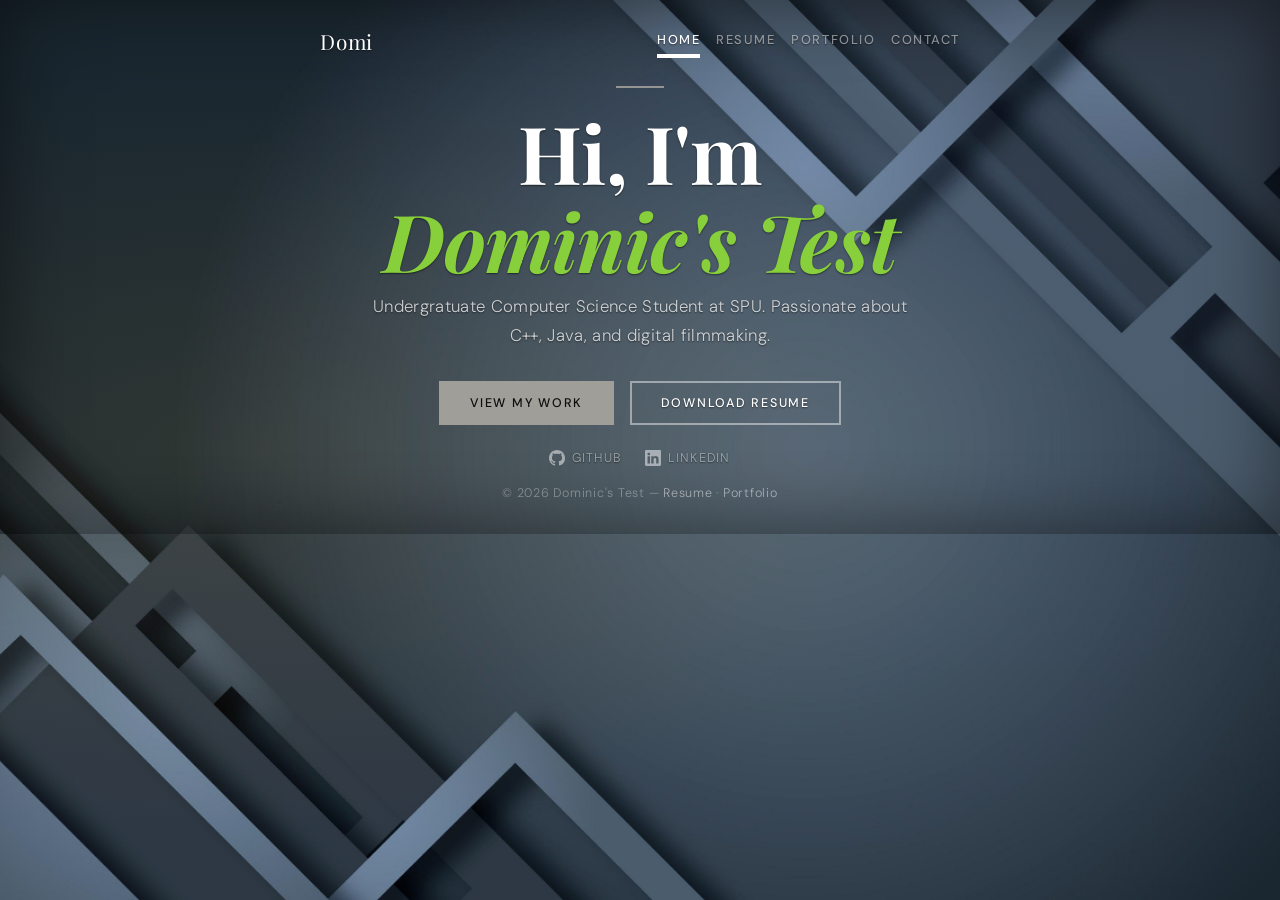
<file: index.html>
<!doctype html>
<html lang="en">
  <head>
    <meta charset="utf-8" />
    <meta name="viewport" content="width=device-width, initial-scale=1" />
    <meta name="description" content="Personal portfolio and resume" />
    <title>Dominic's Test — Portfolio</title>
 
    <!-- Bootstrap 5.3 CDN -->
    <link rel="stylesheet" href="https://cdn.jsdelivr.net/npm/bootstrap@5.3.3/dist/css/bootstrap.min.css" />
 
    <!-- Google Fonts: Playfair Display + DM Sans -->
    <link rel="preconnect" href="https://fonts.googleapis.com" />
    <link rel="preconnect" href="https://fonts.gstatic.com" crossorigin />
    <link href="https://fonts.googleapis.com/css2?family=Playfair+Display:ital,wght@0,400;0,700;1,400&family=DM+Sans:wght@300;400;500&display=swap" rel="stylesheet" />
 
    <!-- Bootstrap Cover example base styles -->
    <link rel="stylesheet" href="cover.css" />
 
    <!-- Custom additions (fonts, hero, buttons, etc.) -->
    <link rel="stylesheet" href="style.css" />
  </head>
 
  <body class="d-flex h-100 text-center">
    <div class="cover-container d-flex w-100 h-100 p-3 mx-auto flex-column">
 
      <!-- ── Header / Nav ─────────────────────────────── -->
      <header class="mb-auto">
        <div class="d-flex flex-wrap align-items-center justify-content-between py-2">
 
          <!-- TODO: Update initials to your own -->
          <!-- LINK: index.html — valid -->
          <a href="index.html" class="masthead-brand">Domi</a>
 
          <nav class="nav nav-masthead">
            <!-- LINK: index.html — valid -->
            <a class="nav-link active" href="index.html">Home</a>
 
            <!-- BROKEN LINK: resume.html does not exist yet -->
            <a class="nav-link" href="resume.html">Resume</a>
 
            <!-- BROKEN LINK: portfolio.html does not exist yet -->
            <a class="nav-link" href="portfolio.html">Portfolio</a>
 
            <!-- BROKEN LINK: contact.html does not exist yet -->
            <a class="nav-link" href="contact.html">Contact</a>
          </nav>
        </div>
      </header>
 
      <!-- ── Hero / Main ──────────────────────────────── -->
      <main class="px-3 my-auto">
 
        <div class="cover-divider"></div>
 
        <!-- TODO: Replace "#" with your real name -->
        <h1 class="cover-heading">
          Hi, I'm <em>Dominic's Test</em>
        </h1>
 
        <!-- TODO: Update bio blurb with your own description -->
        <p class="cover-subheading">
          Undergratuate Computer Science Student at SPU.
          Passionate about C++, Java, and digital filmmaking.
        </p>
 
        <p class="d-flex flex-wrap gap-3 justify-content-center">
          <!-- BROKEN LINK: portfolio.html does not exist yet -->
          <a href="portfolio.html" class="btn btn-cover-primary">View My Work</a>
 
          <!-- BROKEN LINK: resume.html does not exist yet -->
          <!-- TODO: Alternatively point to a PDF, e.g. href="resume.pdf" -->
          <a href="resume.html" class="btn btn-cover-outline">Download Resume</a>
        </p>
 
        <!-- Social links -->
        <div class="mt-4 d-flex justify-content-center gap-4">
 
          <!-- UNFINISHED LINK: Replace with your real GitHub URL -->
          <a href="https://github.com/#" target="_blank" rel="noopener" class="social-link">
            <svg xmlns="http://www.w3.org/2000/svg" width="16" height="16" fill="currentColor" viewBox="0 0 16 16">
              <path d="M8 0C3.58 0 0 3.58 0 8c0 3.54 2.29 6.53 5.47 7.59.4.07.55-.17.55-.38 0-.19-.01-.82-.01-1.49-2.01.37-2.53-.49-2.69-.94-.09-.23-.48-.94-.82-1.13-.28-.15-.68-.52-.01-.53.63-.01 1.08.58 1.23.82.72 1.21 1.87.87 2.33.66.07-.52.28-.87.51-1.07-1.78-.2-3.64-.89-3.64-3.95 0-.87.31-1.59.82-2.15-.08-.2-.36-1.02.08-2.12 0 0 .67-.21 2.2.82.64-.18 1.32-.27 2-.27.68 0 1.36.09 2 .27 1.53-1.04 2.2-.82 2.2-.82.44 1.1.16 1.92.08 2.12.51.56.82 1.27.82 2.15 0 3.07-1.87 3.75-3.65 3.95.29.25.54.73.54 1.48 0 1.07-.01 1.93-.01 2.2 0 .21.15.46.55.38A8.013 8.013 0 0 0 16 8c0-4.42-3.58-8-8-8z"/>
            </svg>
            GitHub
          </a>
 
          <!-- UNFINISHED LINK: Replace with your real LinkedIn URL -->
          <a href="https://linkedin.com/in/dominichatcher" target="_blank" rel="noopener" class="social-link">
            <svg xmlns="http://www.w3.org/2000/svg" width="16" height="16" fill="currentColor" viewBox="0 0 16 16">
              <path d="M0 1.146C0 .513.526 0 1.175 0h13.65C15.474 0 16 .513 16 1.146v13.708c0 .633-.526 1.146-1.175 1.146H1.175C.526 16 0 15.487 0 14.854V1.146zm4.943 12.248V6.169H2.542v7.225h2.401zm-1.2-8.212c.837 0 1.358-.554 1.358-1.248-.015-.709-.52-1.248-1.342-1.248-.822 0-1.359.54-1.359 1.248 0 .694.521 1.248 1.327 1.248h.016zm4.908 8.212V9.359c0-.216.016-.432.08-.586.173-.431.568-.878 1.232-.878.869 0 1.216.662 1.216 1.634v3.865h2.401V9.25c0-2.22-1.184-3.252-2.764-3.252-1.274 0-1.845.7-2.165 1.193v.025h-.016a5.54 5.54 0 0 1 .016-.025V6.169h-2.4c.03.678 0 7.225 0 7.225h2.4z"/>
            </svg>
            LinkedIn
          </a>
 
        </div>

 
      </main>
 
      <!-- ── Footer ────────────────────────────────────── -->
      <footer class="cover-footer mt-auto py-3">
        <p class="mb-0">
          <!-- TODO: Update name/year -->
          &copy; 2026 Dominic's Test &mdash;
 
          <!-- BROKEN LINK: resume.html does not exist yet -->
          <a href="resume.html">Resume</a> &middot;
 
          <!-- BROKEN LINK: portfolio.html does not exist yet -->
          <a href="portfolio.html">Portfolio</a>
        </p>
      </footer>
 
    </div>
 
    <!-- Bootstrap JS bundle (includes Popper) -->
    <script src="https://cdn.jsdelivr.net/npm/bootstrap@5.3.3/dist/js/bootstrap.bundle.min.js"></script>
 
    <!-- Custom scripts -->
    <script src="main.js"></script>
  </body>
</html>
</file>
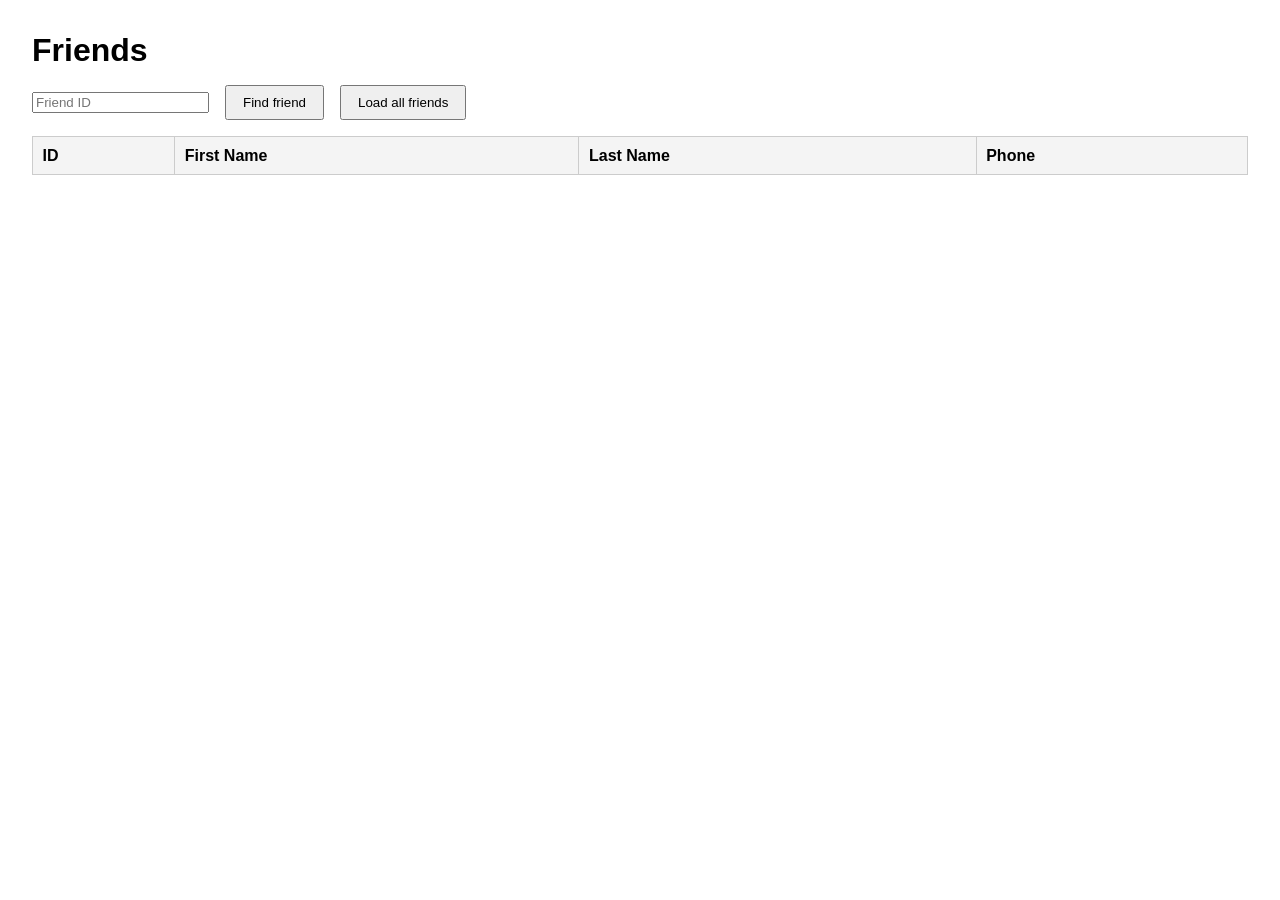
<file: friends1.html>
<!DOCTYPE html>
<html lang="en">
<head>
  <meta charset="UTF-8" />
  <meta name="viewport" content="width=device-width, initial-scale=1.0" />
  <title>Friends Viewer</title>
  <style>
    body {
      font-family: Arial, sans-serif;
      margin: 2rem;
    }

    h1 {
      margin-bottom: 1rem;
    }

    .controls {
      display: flex;
      gap: 1rem;
      align-items: center;
      flex-wrap: wrap;
      margin-bottom: 1rem;
    }

    input[type="number"] {
      padding: 0.5rem;
      width: 120px;
    }

    button {
      padding: 0.5rem 1rem;
      cursor: pointer;
    }

    table {
      border-collapse: collapse;
      width: 100%;
      margin-top: 1rem;
    }

    th, td {
      border: 1px solid #ccc;
      padding: 0.6rem;
      text-align: left;
    }

    th {
      background-color: #f4f4f4;
    }

    .message {
      margin-top: 1rem;
      font-weight: bold;
    }
  </style>
</head>
<body>
  <h1>Friends</h1>

  <div class="controls">
    <input id="friendId" type="text" placeholder="Friend ID" />
    <button id="findBtn" type="button">Find friend</button>
    <button id="loadAllBtn" type="button">Load all friends</button>
  </div>

  <div id="message" class="message"></div>

  <table id="friendsTable">
    <thead>
      <tr>
        <th>ID</th>
        <th>First Name</th>
        <th>Last Name</th>
        <th>Phone</th>
      </tr>
    </thead>
    <tbody>
    </tbody>
  </table>

  <script>
    const API_URL = "https://friends-node-01-47e26a48b0b0.herokuapp.com/friends";
    const loadAllBtn = document.getElementById("loadAllBtn");
    const findBtn = document.getElementById("findBtn");
    const friendIdInput = document.getElementById("friendId");
    const tableBody = document.querySelector("#friendsTable tbody");
    const messageDiv = document.getElementById("message");

    function clearTable()
    {
      tableBody.innerHTML = "";
    }

    function showMessage(message)
    {
      messageDiv.textContent = message;
    }

    function addFriendRow(friend)
    {
      const row = document.createElement("tr");

      row.innerHTML = `
        <td>${friend.id}</td>
        <td>${friend.firstName}</td>
        <td>${friend.lastName}</td>
        <td>${friend.phone}</td>
        `;

      tableBody.appendChild(row);
    }

    async function loadAllFriends()
    {
      clearTable();
      showMessage("Loading all friends...");

      try
      {
        const response = await fetch(API_URL);

        if(!response.ok)
        {
          throw new Error(`HTTP error ${response.status}`);
        }

        const friends = await response.json();
        friends.forEach(addFriendRow);
        showMessage(`Loaded ${friends.length} friend(s).`);
      }
      catch (error)
      {
        showMessage(`Error loading friends: ${error.message}`);
      }
    }

    loadAllBtn.addEventListener("click", loadAllFriends);

    async function findFriend()
    {
      const id = friendIdInput.value.trim();

      if(id === "")
      {
        loadAllFriends();
        return; 
      }

      clearTable();
      showMessage(`Looking for friend with ID ${id}...`);

      try
      {
        const response = await fetch(`${API_URL}/${id}`);

        if(response.status === 404)
        {
          showMessage(`Friend with ID ${id} was not found.`);
          return;
        }

        if(!response.ok)
        {
          throw new Error(`HTTP error ${response.status}`);
        }

        const friend = await response.json();
        addFriendRow(friend);
        showMessage(`Found friend with ID ${id}.`);
      }
      catch (error)
      {
        showMessage(`Error finding friend: ${error.message}`);
      }
    }
    
    findBtn.addEventListener("click", findFriend);

  </script>
</body>
</html>
</file>
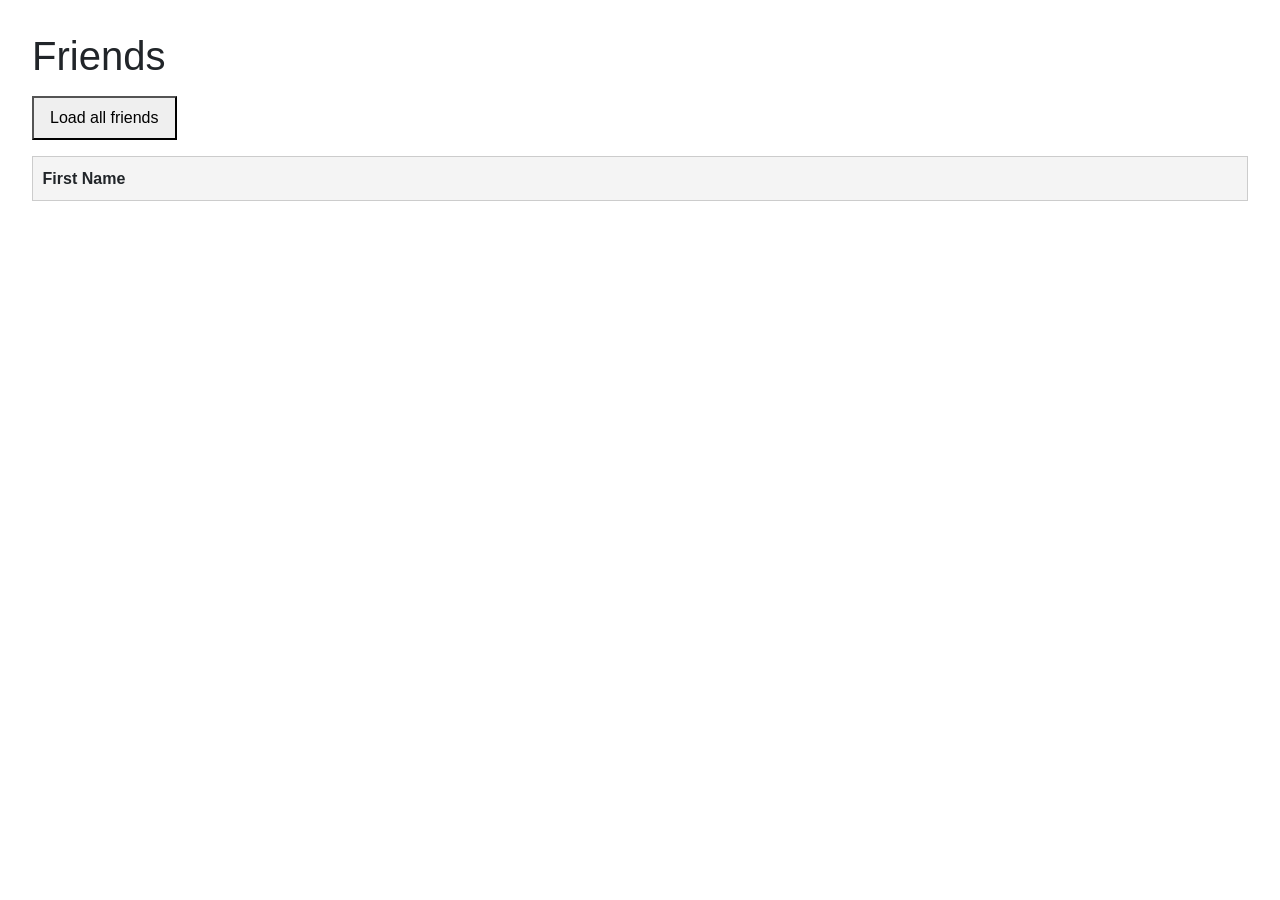
<file: friends2.html>
<!DOCTYPE html>
<html lang="en">
<head>
  <meta charset="UTF-8" />
  <meta name="viewport" content="width=device-width, initial-scale=1.0" />
  <title>Friends Viewer</title>
  <link href="https://cdn.jsdelivr.net/npm/bootstrap@5.3.8/dist/css/bootstrap.min.css" rel="stylesheet" />
  <style>
    body {
      font-family: Arial, sans-serif;
      margin: 2rem;
    }

    h1 {
      margin-bottom: 1rem;
    }

    .controls {
      display: flex;
      gap: 1rem;
      align-items: center;
      flex-wrap: wrap;
      margin-bottom: 1rem;
    }

    input[type="number"] {
      padding: 0.5rem;
      width: 120px;
    }

    button {
      padding: 0.5rem 1rem;
      cursor: pointer;
    }

    table {
      border-collapse: collapse;
      width: 100%;
      margin-top: 1rem;
    }

    th, td {
      border: 1px solid #ccc;
      padding: 0.6rem;
      text-align: left;
    }

    th {
      background-color: #f4f4f4;
    }

    .message {
      margin-top: 1rem;
      font-weight: bold;
    }
  </style>
</head>
<body>
  <h1>Friends</h1>

  <div class="controls">
    <!-- Add Buttons and Text Input here-->
    <button type="button" onclick="loadAllFriends()">Load all friends</button>
  </div>

  <div id="message" class="message"></div>

  <table id="friendsTable">
    <thead>
      <tr>
        <th>First Name</th>
      </tr>
    </thead>
    <tbody>
    </tbody>
  </table>

  <script>
    const API_URL = "https://friends-node-01-47e26a48b0b0.herokuapp.com/friends";
    const tableBody = document.querySelector("#friendsTable tbody");
    const messageDiv = document.getElementById("message");

    function clearTable()
    {
      tableBody.innerHTML = "";
    }

    function showMessage(message)
    {
      messageDiv.textContent = message;
    }

    function addFriendRow(friend)
    {
    const row = document.createElement("tr");
    const fullName = `${friend.firstName}`.trim();

    row.innerHTML = `
        <td><a href="#" onclick="findFriend(${friend.id}); return false;">${fullName}</a></td>
        `;

    tableBody.appendChild(row);
    }

    async function loadAllFriends()
    {
       clearTable();   

        // part of jank display of friend details
    
        // Reset headers
        document.querySelector("#friendsTable thead tr").innerHTML = `
        <th>First Name</th>
        `;

        //end of part of jank display of friend details

        showMessage("Loading all friends...");

      try
      {
        const response = await fetch(API_URL);

        if(!response.ok)
        {
          throw new Error('HTTP error ${respone.status}')
        }


        const friends = await response.json();
        friends.forEach(addFriendRow);
        showMessage(`Loaded ${friends.length} friend(s).`);
      }
      catch (error)
      {
        showMessage(`Error loading friends: ${error.message}`);
      }
    }

    async function findFriend(id)
    {
      if(id === "")
      {
        loadAllFriends();
        return; 
      }

      clearTable();

      try
      {
        const response = await fetch(`${API_URL}/${id}`);

        if(response.status === 404)
        {
          showMessage(`Friend with ID ${id} was not found.`);
          return;
        }

        if(!response.ok)
        {
          throw new Error(`HTTP error ${response.status}`);
        }

        const friend = await response.json();

        // jank way of doing it but lets just manually add the data like in
        // addFriendRow but without the link since we don't need it

        // Update the headers
        document.querySelector("#friendsTable thead tr").innerHTML = `
        <th>First Name</th>
        <th>Last Name</th>
        <th>Phone</th>
        `;

       const row = document.createElement("tr");

        //clear the table
        clearTable();

        row.innerHTML = `
            <td>${friend.firstName}</td>
            <td>${friend.lastName}</td>
            <td>${friend.phone}</td>
            `;

        tableBody.appendChild(row);

        //end of jank way.

        showMessage(`Showing ${friend.firstName}'s Details.`);
      }
      catch (error)
      {
        showMessage(`Error finding friend: ${error.message}`);
      }
    }
    

  </script>
</body>
</html>
</file>
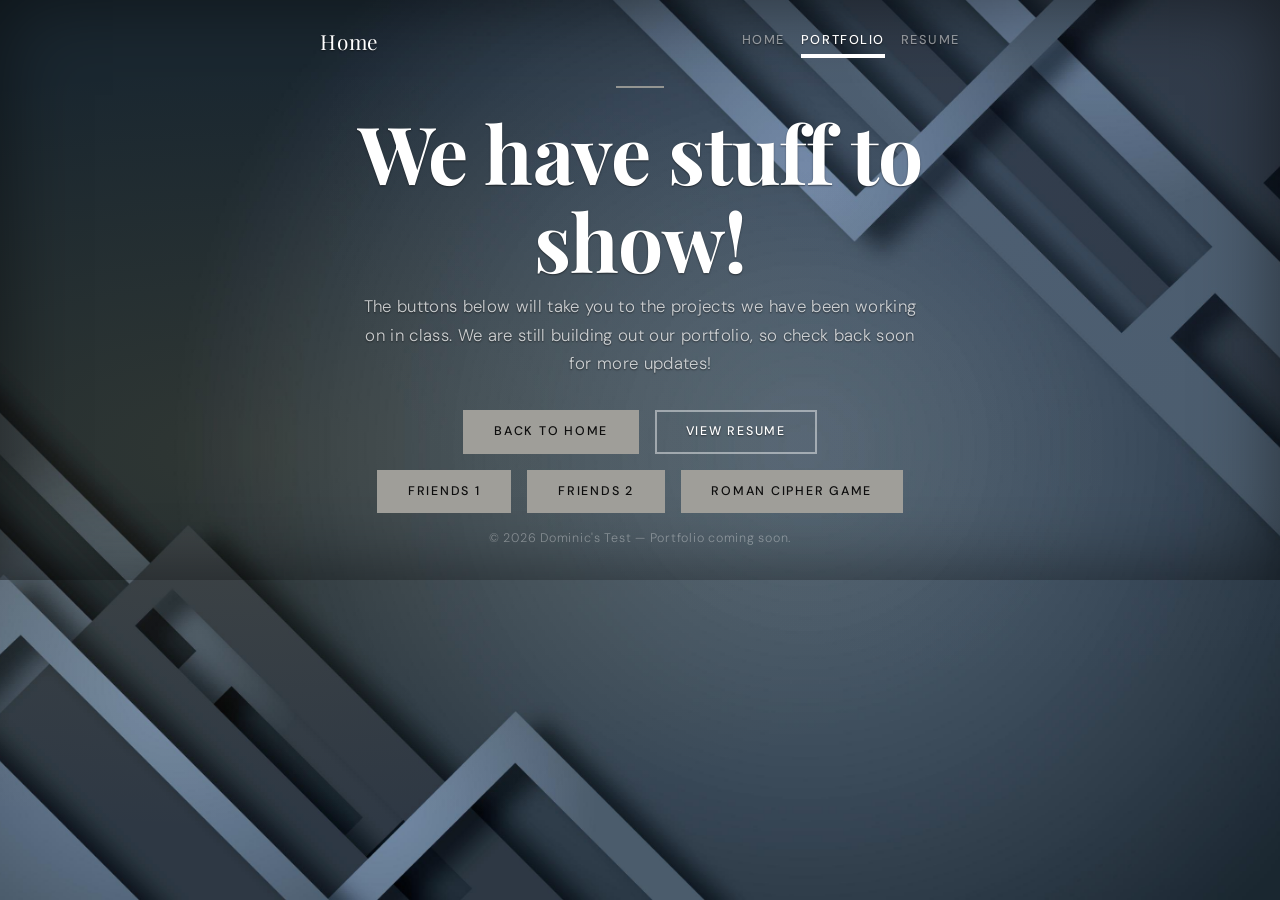
<file: portfolio.html>
﻿<!doctype html>
<html lang="en">
<head>
    <meta charset="utf-8" />
    <meta name="viewport" content="width=device-width, initial-scale=1" />
    <meta name="description" content="Portfolio under construction" />
    <title>Portfolio — Under Construction</title>
 
    <!-- Bootstrap 5.3 CDN -->
    <link rel="stylesheet" href="https://cdn.jsdelivr.net/npm/bootstrap@5.3.3/dist/css/bootstrap.min.css" />
 
    <!-- Google Fonts: Playfair Display + DM Sans -->
    <link rel="preconnect" href="https://fonts.googleapis.com" />
    <link rel="preconnect" href="https://fonts.gstatic.com" crossorigin />
    <link href="https://fonts.googleapis.com/css2?family=Playfair+Display:ital,wght@0,400;0,700;1,400&family=DM+Sans:wght@300;400;500&display=swap" rel="stylesheet" />
 
    <!-- Bootstrap Cover example base styles -->
    <link rel="stylesheet" href="cover.css" />
 
    <!-- Custom additions (fonts, hero, buttons, etc.) -->
    <link rel="stylesheet" href="style.css" />
  </head>
  <body class="d-flex h-100 text-center">
    <div class="cover-container d-flex w-100 h-100 p-3 mx-auto flex-column">
      <header class="mb-auto">
        <div class="d-flex flex-wrap align-items-center justify-content-between py-2">
          <a href="index.html" class="masthead-brand">Home</a>
          <nav class="nav nav-masthead">
            <a class="nav-link" href="index.html">Home</a>
            <a class="nav-link active" href="portfolio.html">Portfolio</a>
            <a class="nav-link" href="resume.html">Resume</a>
          </nav>
        </div>
      </header>

      <main class="px-3 my-auto">
        <div class="cover-divider"></div>
        <h1 class="cover-heading">We have stuff to show!</h1>
        <p class="cover-subheading">
          The buttons below will take you to the projects we have been working on in class. 
          We are still building out our portfolio, so check back soon for more updates!
        </p>
        <div class="d-grid gap-3 justify-content-center">
          <p class="d-flex flex-wrap gap-3 justify-content-center mb-0">
            <a href="index.html" class="btn btn-cover-primary">Back to Home</a>
            <a href="resume.html" class="btn btn-cover-outline">View Resume</a>
          </p>
          <p class="d-flex flex-wrap gap-3 justify-content-center mb-0">
            <a href="friends1.html" class="btn btn-cover-primary">Friends 1</a>
            <a href="friends2.html" class="btn btn-cover-primary">Friends 2</a>
            <a href="roman_cipher_game_v3.html" class="btn btn-cover-primary">Roman Cipher Game</a>
          </p>
        </div>
      </main>

      <footer class="cover-footer mt-auto py-3">
        <p class="mb-0">&copy; 2026 Dominic's Test — Portfolio coming soon.</p>
      </footer>
    </div>
  </body>
</html>
</file>
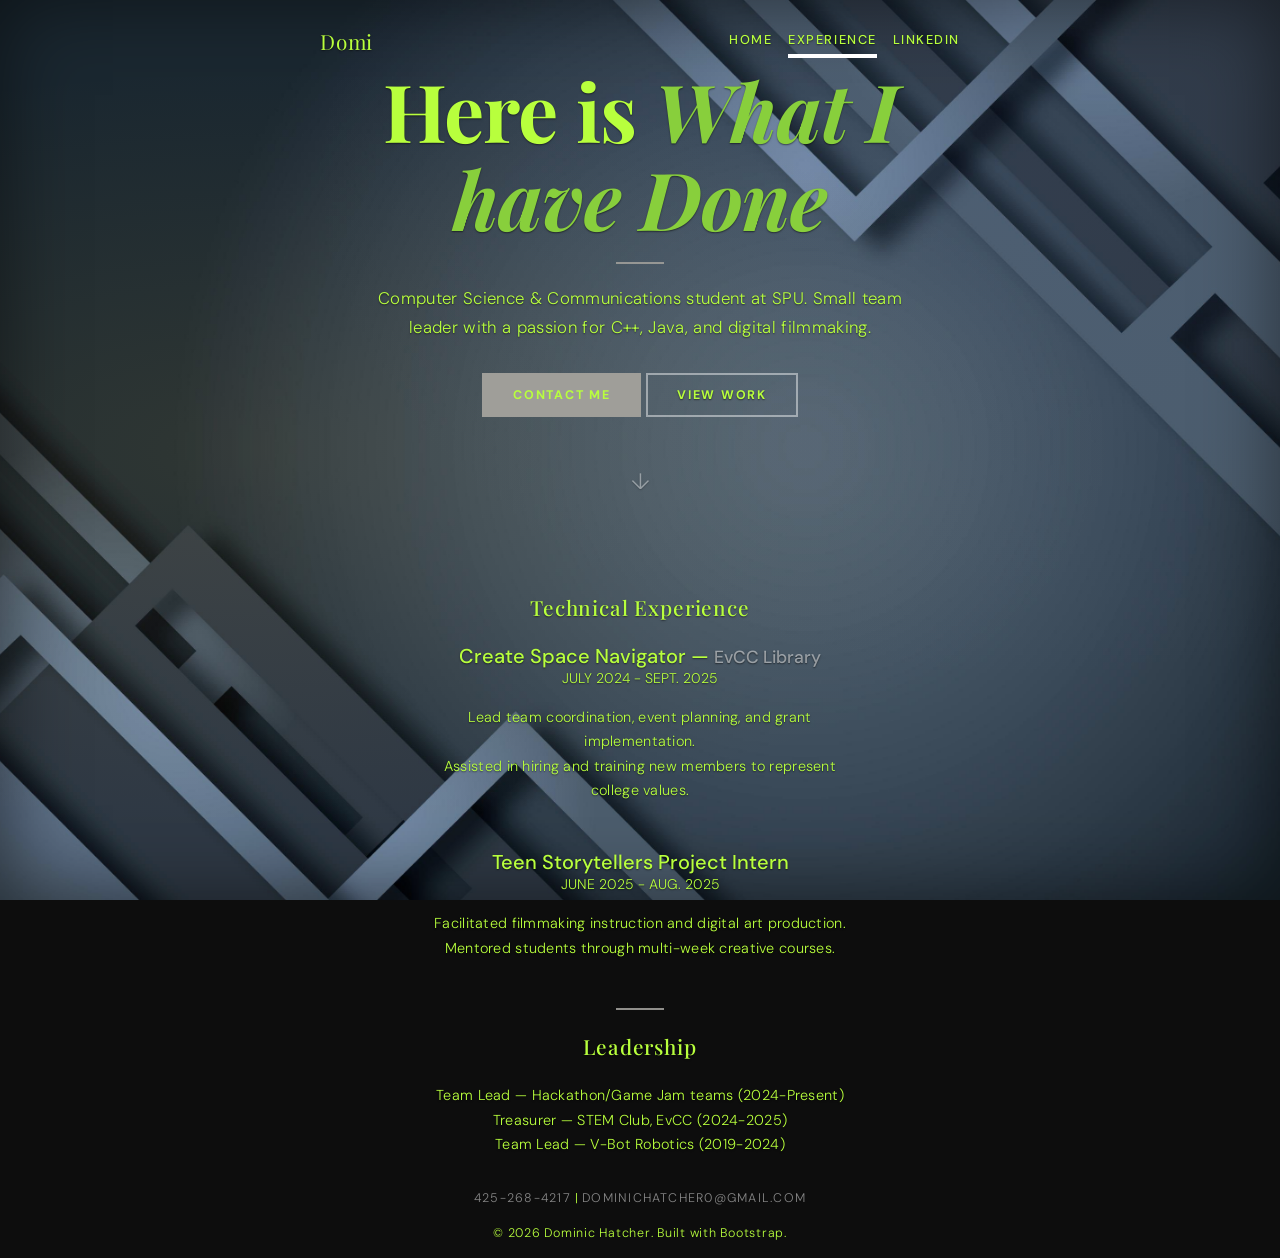
<file: resume.html>
<!DOCTYPE html>
<html lang="en" class="h-100">
  <head>
    <meta charset="utf-8" />
    <meta name="viewport" content="width=device-width, initial-scale=1" />
    <meta name="description" content="Personal Resume" />
    <title>Dominic's Test — Resume</title>
 
    <!-- Bootstrap 5.3 CDN -->
    <link rel="stylesheet" href="https://cdn.jsdelivr.net/npm/bootstrap@5.3.3/dist/css/bootstrap.min.css" />
 
    <!-- Google Fonts: Playfair Display + DM Sans -->
    <link rel="preconnect" href="https://fonts.googleapis.com" />
    <link rel="preconnect" href="https://fonts.gstatic.com" crossorigin />
    <link href="https://fonts.googleapis.com/css2?family=Playfair+Display:ital,wght@0,400;0,700;1,400&family=DM+Sans:wght@300;400;500&display=swap" rel="stylesheet" />
 
    <!-- Bootstrap Cover example base styles -->
    <link rel="stylesheet" href="cover.css" />
 
    <!-- Custom additions (fonts, hero, buttons, etc.) -->
    <link rel="stylesheet" href="style.css" />
  </head>
<body class="d-flex h-100 text-center text-white resume-green">

<div class="cover-container d-flex w-100 h-100 p-3 mx-auto flex-column">
<header class="mb-auto">
  <div class="d-flex flex-wrap align-items-center justify-content-between py-2">

    <!-- TODO: Update initials to your own -->
    <!-- LINK: index.html — valid -->
    <a href="index.html" class="masthead-brand">Domi</a>

    <nav class="nav nav-masthead">
      <!-- LINK: index.html — valid -->
      <a class="nav-link" href="index.html">Home</a>

      <!-- BROKEN LINK: portfolio.html does not exist yet -->
      <a class="nav-link active" href="#experience">Experience</a>

      <!-- BROKEN LINK: contact.html does not exist yet -->
      <a class="nav-link" href="https://linkedin.com/in/dominichatcher" target="_blank">LinkedIn</a>
    </nav>
  </div>
</header>

  <main class="px-3">
    <h1 class="cover-heading">Here is <em>What I have Done</em></h1>
    <div class="cover-divider"></div>
    <p class="cover-subheading">
        Computer Science & Communications student at SPU. 
        Small team leader with a passion for C++, Java, and digital filmmaking.
    </p>
    <p class="lead">
      <a href="mailto:dominichatcher0@gmail.com" class="btn btn-lg btn-cover-primary fw-bold">Contact Me</a>
      <a href="#experience" class="btn btn-lg btn-cover-outline fw-bold">View Work</a>
    </p>
    
    <!-- Scroll indicator from your CSS -->
    <div class="scroll-indicator mt-5">↓</div>
  </main>

<!-- Detailed Content Section -->
  <div id="experience" class="row mt-5 pt-5 text-center justify-content-center">
    <div class="col-md-10 col-lg-8">
        <h2 class="masthead-brand mb-4">Technical Experience</h2>
        
        <!-- Experience Item 1 -->
        <div class="mb-5">
            <h5 class="mb-0">Create Space Navigator — <small class="text-white-50">EvCC Library</small></h5>
            <p class="small text-uppercase tracking-wider">July 2024 - Sept. 2025</p>
            <ul class="list-unstyled cover-subheading" style="font-size: 0.9rem; max-width: 100%; text-align: center;">
                <li>Lead team coordination, event planning, and grant implementation.</li>
                <li>Assisted in hiring and training new members to represent college values.</li>
            </ul>
        </div>

        <!-- Experience Item 2 -->
        <div class="mb-5">
            <h5 class="mb-0">Teen Storytellers Project Intern</h5>
            <p class="small text-uppercase">June 2025 - Aug. 2025</p>
            <ul class="list-unstyled cover-subheading" style="font-size: 0.9rem; max-width: 100%; text-align: center;">
                <li>Facilitated filmmaking instruction and digital art production.</li>
                <li>Mentored students through multi-week creative courses.</li>
            </ul>
        </div>

        <div class="cover-divider"></div>

        <!-- Leadership Section -->
        <h2 class="masthead-brand mb-4 mt-4">Leadership</h2>
        <ul class="list-unstyled cover-subheading" style="font-size: 0.9rem; text-align: center;">
            <li>Team Lead — Hackathon/Game Jam teams (2024-Present)</li>
            <li>Treasurer — STEM Club, EvCC (2024-2025)</li>
            <li>Team Lead — V-Bot Robotics (2019-2024)</li>
        </ul>
    </div>
  </div>

  <footer class="mt-auto cover-footer">
    <p>
        <a href="tel:4252684217" class="social-link">425-268-4217</a> | 
        <a href="mailto:dominichatcher0@gmail.com" class="social-link">dominichatcher0@gmail.com</a>
    </p>
    <p>&copy; 2026 Dominic Hatcher. Built with Bootstrap.</p>
  </footer>
</div>

</body>
</html>
</file>
<file: cover.css>
/*
 * Globals
 */


/* Custom default button */
.btn-light,
.btn-light:hover,
.btn-light:focus {
  color: #333;
  text-shadow: none; /* Prevent inheritance from `body` */
}


/*
 * Base structure
 */

body {
  text-shadow: 0 .05rem .1rem rgba(0, 0, 0, .5);
  box-shadow: inset 0 0 5rem rgba(0, 0, 0, .5);
}

.cover-container {
  max-width: 42em;
}


/*
 * Header
 */

.nav-masthead .nav-link {
  color: rgba(255, 255, 255, .5);
  border-bottom: .25rem solid transparent;
}

.nav-masthead .nav-link:hover,
.nav-masthead .nav-link:focus {
  border-bottom-color: rgba(255, 255, 255, .25);
}

.nav-masthead .nav-link + .nav-link {
  margin-left: 1rem;
}

.nav-masthead .active {
  color: #fff;
  border-bottom-color: #fff;
}
</file>
<file: style.css>
/* =====================================================
   style.css — Custom additions on top of cover.css
   cover.css handles: body shadow, .cover-container,
   .nav-masthead links, and .btn-light overrides.
   ===================================================== */
 
/* ── Google Fonts loaded via <link> in HTML ────────── */
 
/* ── CSS Variables ─────────────────────────────────── */
:root {
  --accent: #9f9e99;
  --accent-light: #88cf3c;
  --dark: #0d0d0d;
}
 
/* ── Body background (cover.css sets shadow/text-shadow) */
body {
  display: flex;
  flex-direction: column;
  font-family: "DM Sans", sans-serif;
  font-weight: 300;
  color: #fff;
  background-color: var(--dark);
  background-image:
    radial-gradient(ellipse at 20% 50%, rgba(201, 168, 76, 0.12) 0%, transparent 60%),
    radial-gradient(ellipse at 80% 20%, rgba(100, 120, 180, 0.08) 0%, transparent 50%),
    url("images/background1.jpg");
  background-size: cover;
  background-position: center;
  background-attachment: fixed;
}

.resume-green {
  color: #b8ff3d;
}

.resume-green .cover-heading,
.resume-green .masthead-brand,
.resume-green .cover-subheading,
.resume-green .cover-footer,
.resume-green .nav-link,
.resume-green h5,
.resume-green p,
.resume-green li {
  color: #b8ff3d;
}

.resume-green a {
  color: #b8ff3d;
}
 
/* ── Brand / Logo ──────────────────────────────────── */
.masthead-brand {
  font-family: "Playfair Display", serif;
  font-size: 1.3rem;
  letter-spacing: 0.04em;
  color: #fff;
  text-decoration: none;
  text-align: center;
}
 
.masthead-brand:hover {
  color: var(--accent-light);
}
 
/* ── cover.css sets nav-link color to rgba(255,255,255,.5)
   and border-bottom. These extend it with font details. ── */
.nav-masthead .nav-link {
  font-family: "DM Sans", sans-serif;
  font-weight: 500;
  font-size: 0.8rem;
  letter-spacing: 0.12em;
  text-transform: uppercase;
  padding: 0.35rem 0;
  transition: color 0.25s, border-color 0.25s;
  text-decoration: none;
}
 
/* ── Hero Text ─────────────────────────────────────── */
.cover-heading {
  font-family: "Playfair Display", serif;
  font-weight: 700;
  font-size: clamp(2.8rem, 8vw, 5rem);
  line-height: 1.1;
  letter-spacing: -0.01em;
  margin-bottom: 0.5rem;
  text-align: center;
}
 
.cover-heading em {
  color: var(--accent-light);
  font-style: italic;
}
 
.cover-subheading {
  font-size: 1.05rem;
  font-weight: 300;
  color: rgba(255, 255, 255, 0.75);
  letter-spacing: 0.02em;
  max-width: 34em;
  margin: 0 auto 2rem;
  line-height: 1.7;
}
 
/* ── Gold Divider ──────────────────────────────────── */
.cover-divider {
  width: 3rem;
  height: 2px;
  background: var(--accent);
  margin: 1.25rem auto;
  opacity: 0.9;
}
 
/* ── Buttons (cover.css handles .btn-light base) ────── */
.btn-cover-primary {
  font-family: "DM Sans", sans-serif;
  font-weight: 500;
  font-size: 0.78rem;
  letter-spacing: 0.14em;
  text-transform: uppercase;
  color: var(--dark);
  background: var(--accent);
  border: 2px solid var(--accent);
  padding: 0.65rem 1.8rem;
  border-radius: 0;
  transition: all 0.25s;
  text-shadow: none;
}
 
.btn-cover-primary:hover {
  background: var(--accent-light);
  border-color: var(--accent-light);
  color: var(--dark);
  transform: translateY(-1px);
}
 
.btn-cover-outline {
  font-family: "DM Sans", sans-serif;
  font-weight: 500;
  font-size: 0.78rem;
  letter-spacing: 0.14em;
  text-transform: uppercase;
  color: #fff;
  background: transparent;
  border: 2px solid rgba(255, 255, 255, 0.45);
  padding: 0.65rem 1.8rem;
  border-radius: 0;
  transition: all 0.25s;
}
 
.btn-cover-outline:hover {
  border-color: #fff;
  color: #fff;
  background: rgba(255, 255, 255, 0.08);
  transform: translateY(-1px);
}
 
/* ── Social Links ──────────────────────────────────── */
.social-link {
  display: inline-flex;
  align-items: center;
  gap: 0.4rem;
  font-size: 0.78rem;
  letter-spacing: 0.1em;
  text-transform: uppercase;
  color: rgba(255, 255, 255, 0.5);
  text-decoration: none;
  transition: color 0.2s;
}
 
.social-link:hover {
  color: var(--accent-light);
}
 
/* ── Footer ────────────────────────────────────────── */
.cover-footer {
  font-size: 0.78rem;
  color: rgba(255, 255, 255, 0.35);
  letter-spacing: 0.06em;
  text-shadow: none;
}
 
.cover-footer a {
  color: rgba(255, 255, 255, 0.5);
  text-decoration: none;
  transition: color 0.2s;
}
 
.cover-footer a:hover {
  color: var(--accent-light);
}
 
/* ── Scroll Indicator ──────────────────────────────── */
@keyframes bounce {
  0%, 100% { transform: translateY(0); }
  50%       { transform: translateY(6px); }
}
 
.scroll-indicator {
  animation: bounce 2s ease-in-out infinite;
  opacity: 0.4;
  font-size: 1.4rem;
}
</file>
